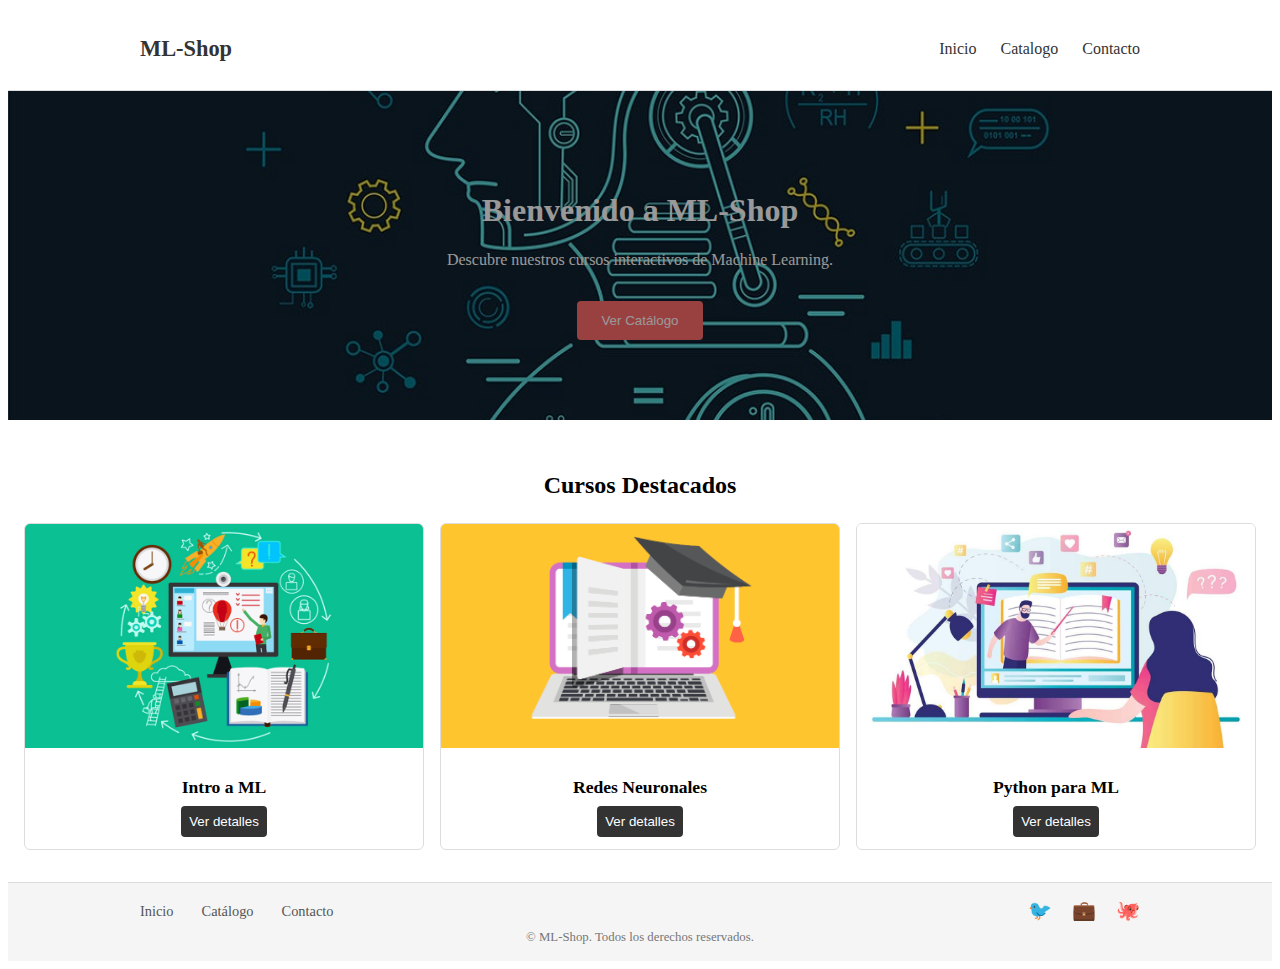
<file: index.html>
<!DOCTYPE html>
<html lang="es">
<head>
  <meta charset="UTF-8" />
  <meta name="viewport" content="width=device-width, initial-scale=1.0"/>
  <title>ML-Shop</title>

  <link rel="stylesheet" href="header.css" />
  <link rel="stylesheet" href="home.css" />
  <link rel="stylesheet" href="footer.css" />
</head>
<body>

  <div id="header-placeholder"></div>

  <main>
    <section class="hero">
      <div class="hero-content">
        <h1>Bienvenido a ML-Shop</h1>
        <p>Descubre nuestros cursos interactivos de Machine Learning.</p>
        <button id="btn-view-catalogo">Ver Catálogo</button>
      </div>
    </section>

    <section class="featured">
      <h2>Cursos Destacados</h2>
      <div id="featured-courses" class="cards-container"></div>
    </section>

    <div id="course-dialog" class="dialog">
      <div class="dialog-backdrop"></div>
      <div class="dialog-content">
        <button id="dialog-close">×</button>
        <h3 id="dlg-title"></h3>
        <p id="dlg-desc"></p>
      </div>
    </div>
  </main>

  <div id="footer-placeholder"></div>

  <script src="header.js" defer></script>
  <script src="footer.js" defer></script>
  <script src="home.js" defer></script>
</body>
</html>
</file>
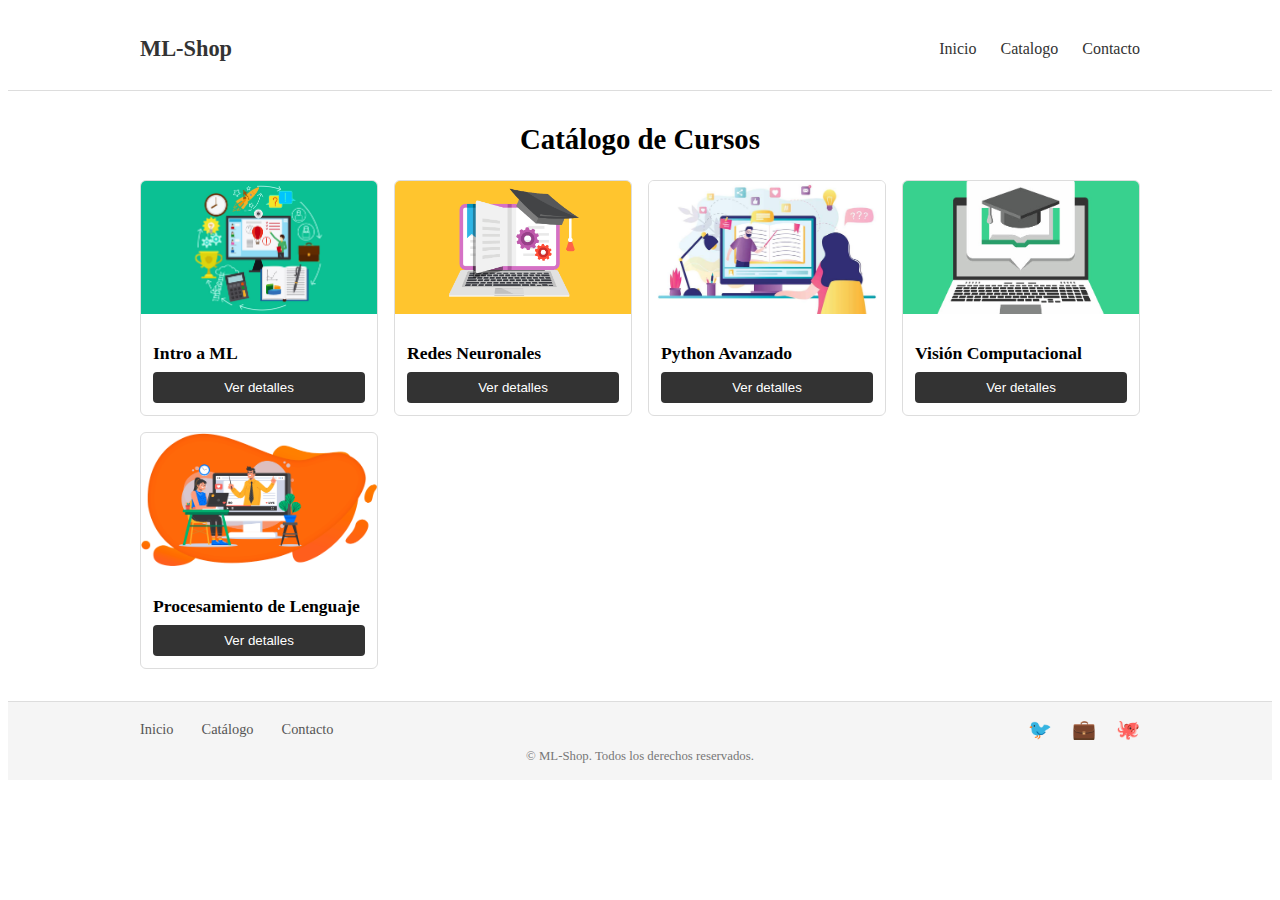
<file: catalogo.html>
<!DOCTYPE html>
<html lang="es">
<head>
  <meta charset="UTF-8" />
  <meta name="viewport" content="width=device-width, initial-scale=1.0"/>
  <title>ML-Shop · Catálogo</title>
  <link rel="stylesheet" href="header.css" />
  <link rel="stylesheet" href="catalogo.css" />
  <link rel="stylesheet" href="footer.css" />
  <link rel="stylesheet" href="dialog.css" />
</head>
<body>

  <div id="header-placeholder"></div>

  <main class="catalogo">
    <h1>Catálogo de Cursos</h1>
    <div id="courses-list" class="cards-container"></div>
  </main>

  <div id="dialog-placeholder"></div>

  <div id="footer-placeholder"></div>

  <script src="header.js" defer></script>
  <script src="catalogo.js" defer></script>
  <script src="footer.js" defer></script>
  <script src="dialog.js" defer></script>

</body>
</html>
</file>
<file: header.css>
.container {
  max-width: 1000px;
  margin: 0 auto;
  padding: 0 1rem;
  display: flex;
  align-items: center;
  justify-content: space-between;
}

.site-header {
  background: #fff;
  border-bottom: 1px solid #ddd;
  position: sticky;
  top: 0;
  z-index: 100;
}

.logo {
  font-size: 1.4rem;
  font-weight: bold;
  color: #333;
  text-decoration: none;
}

.nav-menu ul {
  list-style: none;
  display: flex;
  gap: 1.5rem;
}

.nav-menu a {
  text-decoration: none;
  color: #333;
  font-weight: 500;
}

.menu-toggle {
  display: none;
  background: none;
  border: none;
  font-size: 1.6rem;
  cursor: pointer;
}

@media (max-width: 767px) {
  .menu-toggle {
    display: block;
  }
  .nav-menu {
    position: absolute;
    top: 100%;
    left: 0;
    right: 0;
    background: #fff;
    max-height: 0;
    overflow: hidden;
    transition: max-height 0.3s ease;
  }
  .nav-menu.open {
    max-height: 200px;
  }
  .nav-menu ul {
    flex-direction: column;
    padding: 1rem;
    gap: 1rem;
  }
}
</file>
<file: home.css>
.hero {
  background: url('portada.jpg') center/cover no-repeat;
  padding: 5rem 1rem;
  text-align: center;
  color: #fff;
  position: relative;
}
.hero::after {
  content: '';
  position: absolute;
  inset: 0;
  background: rgba(0,0,0,0.4);
}
.hero-content {
  position: relative;
  max-width: 600px;
  margin: 0 auto;
}
.hero button {
  margin-top: 1rem;
  padding: 0.75rem 1.5rem;
  background: #ff6b6b;
  border: none;
  color: #fff;
  border-radius: 4px;
  cursor: pointer;
}

.featured {
  padding: 2rem 1rem;
  text-align: center;
}
.featured h2 {
  margin-bottom: 1.5rem;
}
.cards-container {
  display: grid;
  gap: 1rem;
  grid-template-columns: repeat(auto-fit, minmax(200px,1fr));
}
.card {
  background: #fff;
  border: 1px solid #ddd;
  border-radius: 6px;
  overflow: hidden;
  display: flex;
  flex-direction: column;
  cursor: pointer;
}
.card img {
  width: 100%;
  aspect-ratio: 16/9;
  object-fit: cover;
}
.card-content {
  padding: 0.75rem;
  flex: 1;
}
.card-content h3 {
  margin-bottom: 0.5rem;
  font-size: 1.1rem;
}
.card-content button {
  margin-top: auto;
  padding: 0.5rem;
  background: #333;
  color: #fff;
  border: none;
  border-radius: 4px;
  cursor: pointer;
}

.dialog { 
  display: none;
  position: fixed;
  inset: 0;
  z-index: 1000;
}
.dialog.open { display: block; }
.dialog-backdrop {
  position: absolute;
  inset: 0;
  background: rgba(0,0,0,0.5);
}
.dialog-content {
  position: relative;
  background: #fff;
  max-width: 400px;
  margin: 5% auto;
  padding: 1rem;
  border-radius: 6px;
}
#dialog-close {
  position: absolute;
  top: 0.5rem;
  right: 0.5rem;
  background: none;
  border: none;
  font-size: 1.5rem;
  cursor: pointer;
}
</file>
<file: footer.css>
.container {
  max-width: 1000px;
  margin: 0 auto;
  padding: 1rem;
  display: flex;
  flex-wrap: wrap;
  justify-content: space-between;
  align-items: center;
}

.site-footer {
  background: #f5f5f5;
  border-top: 1px solid #ddd;
}

.footer-links a {
  margin-right: 1.5rem;
  text-decoration: none;
  color: #555;
  font-size: 0.9rem;
}
.footer-links a:last-child {
  margin-right: 0;
}

.social-icons a {
  margin-right: 1rem;
  font-size: 1.2rem;
  text-decoration: none;
}
.social-icons a:last-child {
  margin-right: 0;
}

.copy {
  width: 100%;
  text-align: center;
  font-size: 0.8rem;
  color: #777;
  margin-top: 0.5rem;
}

@media (max-width: 767px) {
  .container {
    flex-direction: column;
    text-align: center;
  }
  .footer-links,
  .social-icons {
    margin-bottom: 0.75rem;
  }
}
</file>
<file: catalogo.css>
.catalogo {
  max-width: 1000px;
  margin: 2rem auto;
  padding: 0 1rem;
}
.catalogo h1 {
  text-align: center;
  margin-bottom: 1.5rem;
  font-size: 1.8rem;
}

.cards-container {
  display: grid;
  gap: 1rem;
  grid-template-columns: repeat(auto-fit, minmax(200px,1fr));
}

.card {
  background: #fff;
  border: 1px solid #ddd;
  border-radius: 6px;
  overflow: hidden;
  display: flex;
  flex-direction: column;
}
.card img {
  width: 100%;
  aspect-ratio: 16/9;
  object-fit: cover;
}
.card-content {
  padding: 0.75rem;
  flex: 1;
  display: flex;
  flex-direction: column;
}
.card-content h3 {
  font-size: 1.1rem;
  margin-bottom: 0.5rem;
}
.card-content button {
  margin-top: auto;
  padding: 0.5rem;
  background: #333;
  color: #fff;
  border: none;
  border-radius: 4px;
  cursor: pointer;
}

@media (max-width: 767px) {
  .catalogo {
    margin: 1rem auto;
  }
}
</file>
<file: dialog.css>
.dialog {
  display: none;
  position: fixed;
  inset: 0;
  z-index: 1000;
}
.dialog.open {
  display: block;
}
.dialog-backdrop {
  position: absolute;
  inset: 0;
  background: rgba(0,0,0,0.5);
}
.dialog-content {
  position: relative;
  background: #fff;
  max-width: 400px;
  margin: 8% auto;
  padding: 1.5rem;
  border-radius: 6px;
  box-shadow: 0 4px 12px rgba(0,0,0,0.15);
}
.dialog-close {
  position: absolute;
  top: 0.5rem;
  right: 0.5rem;
  background: none;
  border: none;
  font-size: 1.4rem;
  cursor: pointer;
}
.dialog-content h3 {
  margin-top: 0;
  font-size: 1.3rem;
}
.dialog-content p {
  margin: 1rem 0 0;
  line-height: 1.5;
}
</file>
